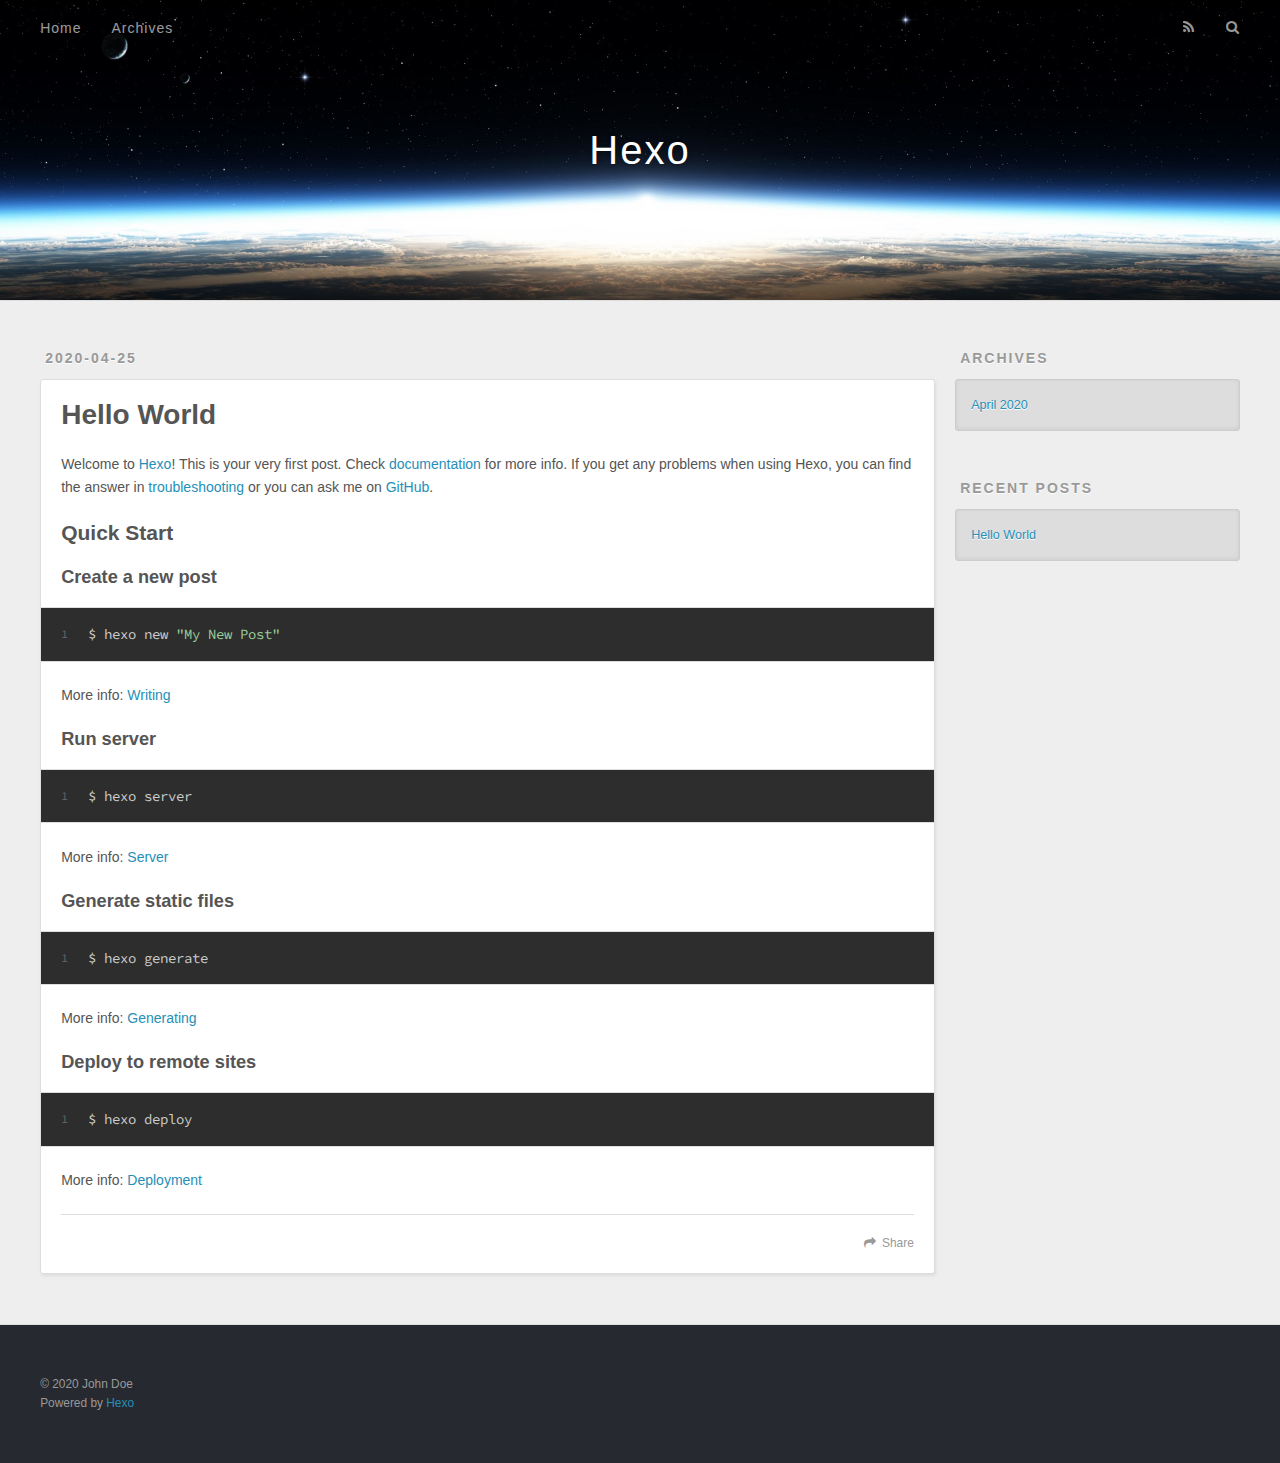
<file: index.html>
<!DOCTYPE html>
<html>
<head>
  <meta charset="utf-8">
  

  
  <title>Hexo</title>
  <meta name="viewport" content="width=device-width, initial-scale=1, maximum-scale=1">
  <meta property="og:type" content="website">
<meta property="og:title" content="Hexo">
<meta property="og:url" content="http://yoursite.com/index.html">
<meta property="og:site_name" content="Hexo">
<meta property="og:locale" content="en_US">
<meta property="article:author" content="John Doe">
<meta name="twitter:card" content="summary">
  
    <link rel="alternate" href="/atom.xml" title="Hexo" type="application/atom+xml">
  
  
    <link rel="icon" href="/favicon.png">
  
  
    <link href="//fonts.googleapis.com/css?family=Source+Code+Pro" rel="stylesheet" type="text/css">
  
  
<link rel="stylesheet" href="/css/style.css">

<meta name="generator" content="Hexo 4.2.0"></head>

<body>
  <div id="container">
    <div id="wrap">
      <header id="header">
  <div id="banner"></div>
  <div id="header-outer" class="outer">
    <div id="header-title" class="inner">
      <h1 id="logo-wrap">
        <a href="/" id="logo">Hexo</a>
      </h1>
      
    </div>
    <div id="header-inner" class="inner">
      <nav id="main-nav">
        <a id="main-nav-toggle" class="nav-icon"></a>
        
          <a class="main-nav-link" href="/">Home</a>
        
          <a class="main-nav-link" href="/archives">Archives</a>
        
      </nav>
      <nav id="sub-nav">
        
          <a id="nav-rss-link" class="nav-icon" href="/atom.xml" title="RSS Feed"></a>
        
        <a id="nav-search-btn" class="nav-icon" title="Search"></a>
      </nav>
      <div id="search-form-wrap">
        <form action="//google.com/search" method="get" accept-charset="UTF-8" class="search-form"><input type="search" name="q" class="search-form-input" placeholder="Search"><button type="submit" class="search-form-submit">&#xF002;</button><input type="hidden" name="sitesearch" value="http://yoursite.com"></form>
      </div>
    </div>
  </div>
</header>
      <div class="outer">
        <section id="main">
  
    <article id="post-hello-world" class="article article-type-post" itemscope itemprop="blogPost">
  <div class="article-meta">
    <a href="/2020/04/25/hello-world/" class="article-date">
  <time datetime="2020-04-25T09:31:07.252Z" itemprop="datePublished">2020-04-25</time>
</a>
    
  </div>
  <div class="article-inner">
    
    
      <header class="article-header">
        
  
    <h1 itemprop="name">
      <a class="article-title" href="/2020/04/25/hello-world/">Hello World</a>
    </h1>
  

      </header>
    
    <div class="article-entry" itemprop="articleBody">
      
        <p>Welcome to <a href="https://hexo.io/" target="_blank" rel="noopener">Hexo</a>! This is your very first post. Check <a href="https://hexo.io/docs/" target="_blank" rel="noopener">documentation</a> for more info. If you get any problems when using Hexo, you can find the answer in <a href="https://hexo.io/docs/troubleshooting.html" target="_blank" rel="noopener">troubleshooting</a> or you can ask me on <a href="https://github.com/hexojs/hexo/issues" target="_blank" rel="noopener">GitHub</a>.</p>
<h2 id="Quick-Start"><a href="#Quick-Start" class="headerlink" title="Quick Start"></a>Quick Start</h2><h3 id="Create-a-new-post"><a href="#Create-a-new-post" class="headerlink" title="Create a new post"></a>Create a new post</h3><figure class="highlight bash"><table><tr><td class="gutter"><pre><span class="line">1</span><br></pre></td><td class="code"><pre><span class="line">$ hexo new <span class="string">"My New Post"</span></span><br></pre></td></tr></table></figure>

<p>More info: <a href="https://hexo.io/docs/writing.html" target="_blank" rel="noopener">Writing</a></p>
<h3 id="Run-server"><a href="#Run-server" class="headerlink" title="Run server"></a>Run server</h3><figure class="highlight bash"><table><tr><td class="gutter"><pre><span class="line">1</span><br></pre></td><td class="code"><pre><span class="line">$ hexo server</span><br></pre></td></tr></table></figure>

<p>More info: <a href="https://hexo.io/docs/server.html" target="_blank" rel="noopener">Server</a></p>
<h3 id="Generate-static-files"><a href="#Generate-static-files" class="headerlink" title="Generate static files"></a>Generate static files</h3><figure class="highlight bash"><table><tr><td class="gutter"><pre><span class="line">1</span><br></pre></td><td class="code"><pre><span class="line">$ hexo generate</span><br></pre></td></tr></table></figure>

<p>More info: <a href="https://hexo.io/docs/generating.html" target="_blank" rel="noopener">Generating</a></p>
<h3 id="Deploy-to-remote-sites"><a href="#Deploy-to-remote-sites" class="headerlink" title="Deploy to remote sites"></a>Deploy to remote sites</h3><figure class="highlight bash"><table><tr><td class="gutter"><pre><span class="line">1</span><br></pre></td><td class="code"><pre><span class="line">$ hexo deploy</span><br></pre></td></tr></table></figure>

<p>More info: <a href="https://hexo.io/docs/one-command-deployment.html" target="_blank" rel="noopener">Deployment</a></p>

      
    </div>
    <footer class="article-footer">
      <a data-url="http://yoursite.com/2020/04/25/hello-world/" data-id="ck9ffz7z30000cq2w4kt07e3w" class="article-share-link">Share</a>
      
      
    </footer>
  </div>
  
</article>


  


</section>
        
          <aside id="sidebar">
  
    

  
    

  
    
  
    
  <div class="widget-wrap">
    <h3 class="widget-title">Archives</h3>
    <div class="widget">
      <ul class="archive-list"><li class="archive-list-item"><a class="archive-list-link" href="/archives/2020/04/">April 2020</a></li></ul>
    </div>
  </div>


  
    
  <div class="widget-wrap">
    <h3 class="widget-title">Recent Posts</h3>
    <div class="widget">
      <ul>
        
          <li>
            <a href="/2020/04/25/hello-world/">Hello World</a>
          </li>
        
      </ul>
    </div>
  </div>

  
</aside>
        
      </div>
      <footer id="footer">
  
  <div class="outer">
    <div id="footer-info" class="inner">
      &copy; 2020 John Doe<br>
      Powered by <a href="http://hexo.io/" target="_blank">Hexo</a>
    </div>
  </div>
</footer>
    </div>
    <nav id="mobile-nav">
  
    <a href="/" class="mobile-nav-link">Home</a>
  
    <a href="/archives" class="mobile-nav-link">Archives</a>
  
</nav>
    

<script src="//ajax.googleapis.com/ajax/libs/jquery/2.0.3/jquery.min.js"></script>


  
<link rel="stylesheet" href="/fancybox/jquery.fancybox.css">

  
<script src="/fancybox/jquery.fancybox.pack.js"></script>




<script src="/js/script.js"></script>




  </div>
</body>
</html>
</file>
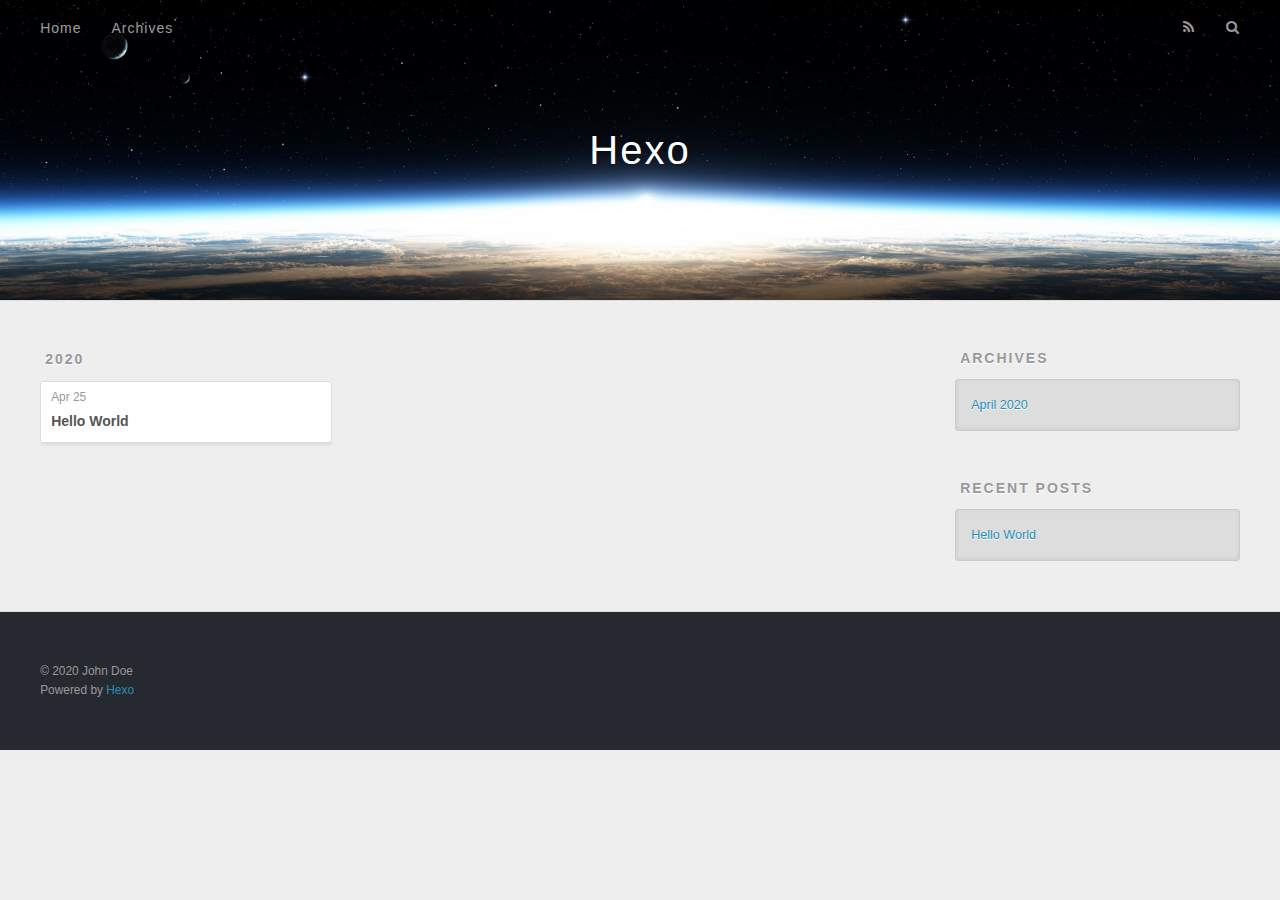
<file: archives/index.html>
<!DOCTYPE html>
<html>
<head>
  <meta charset="utf-8">
  

  
  <title>Archives | Hexo</title>
  <meta name="viewport" content="width=device-width, initial-scale=1, maximum-scale=1">
  <meta property="og:type" content="website">
<meta property="og:title" content="Hexo">
<meta property="og:url" content="http://yoursite.com/archives/index.html">
<meta property="og:site_name" content="Hexo">
<meta property="og:locale" content="en_US">
<meta property="article:author" content="John Doe">
<meta name="twitter:card" content="summary">
  
    <link rel="alternate" href="/atom.xml" title="Hexo" type="application/atom+xml">
  
  
    <link rel="icon" href="/favicon.png">
  
  
    <link href="//fonts.googleapis.com/css?family=Source+Code+Pro" rel="stylesheet" type="text/css">
  
  
<link rel="stylesheet" href="/css/style.css">

<meta name="generator" content="Hexo 4.2.0"></head>

<body>
  <div id="container">
    <div id="wrap">
      <header id="header">
  <div id="banner"></div>
  <div id="header-outer" class="outer">
    <div id="header-title" class="inner">
      <h1 id="logo-wrap">
        <a href="/" id="logo">Hexo</a>
      </h1>
      
    </div>
    <div id="header-inner" class="inner">
      <nav id="main-nav">
        <a id="main-nav-toggle" class="nav-icon"></a>
        
          <a class="main-nav-link" href="/">Home</a>
        
          <a class="main-nav-link" href="/archives">Archives</a>
        
      </nav>
      <nav id="sub-nav">
        
          <a id="nav-rss-link" class="nav-icon" href="/atom.xml" title="RSS Feed"></a>
        
        <a id="nav-search-btn" class="nav-icon" title="Search"></a>
      </nav>
      <div id="search-form-wrap">
        <form action="//google.com/search" method="get" accept-charset="UTF-8" class="search-form"><input type="search" name="q" class="search-form-input" placeholder="Search"><button type="submit" class="search-form-submit">&#xF002;</button><input type="hidden" name="sitesearch" value="http://yoursite.com"></form>
      </div>
    </div>
  </div>
</header>
      <div class="outer">
        <section id="main">
  
  
    
    
      
      
      <section class="archives-wrap">
        <div class="archive-year-wrap">
          <a href="/archives/2020" class="archive-year">2020</a>
        </div>
        <div class="archives">
    
    <article class="archive-article archive-type-post">
  <div class="archive-article-inner">
    <header class="archive-article-header">
      <a href="/2020/04/25/hello-world/" class="archive-article-date">
  <time datetime="2020-04-25T09:31:07.252Z" itemprop="datePublished">Apr 25</time>
</a>
      
  
    <h1 itemprop="name">
      <a class="archive-article-title" href="/2020/04/25/hello-world/">Hello World</a>
    </h1>
  

    </header>
  </div>
</article>
  
  
    </div></section>
  


</section>
        
          <aside id="sidebar">
  
    

  
    

  
    
  
    
  <div class="widget-wrap">
    <h3 class="widget-title">Archives</h3>
    <div class="widget">
      <ul class="archive-list"><li class="archive-list-item"><a class="archive-list-link" href="/archives/2020/04/">April 2020</a></li></ul>
    </div>
  </div>


  
    
  <div class="widget-wrap">
    <h3 class="widget-title">Recent Posts</h3>
    <div class="widget">
      <ul>
        
          <li>
            <a href="/2020/04/25/hello-world/">Hello World</a>
          </li>
        
      </ul>
    </div>
  </div>

  
</aside>
        
      </div>
      <footer id="footer">
  
  <div class="outer">
    <div id="footer-info" class="inner">
      &copy; 2020 John Doe<br>
      Powered by <a href="http://hexo.io/" target="_blank">Hexo</a>
    </div>
  </div>
</footer>
    </div>
    <nav id="mobile-nav">
  
    <a href="/" class="mobile-nav-link">Home</a>
  
    <a href="/archives" class="mobile-nav-link">Archives</a>
  
</nav>
    

<script src="//ajax.googleapis.com/ajax/libs/jquery/2.0.3/jquery.min.js"></script>


  
<link rel="stylesheet" href="/fancybox/jquery.fancybox.css">

  
<script src="/fancybox/jquery.fancybox.pack.js"></script>




<script src="/js/script.js"></script>




  </div>
</body>
</html>
</file>
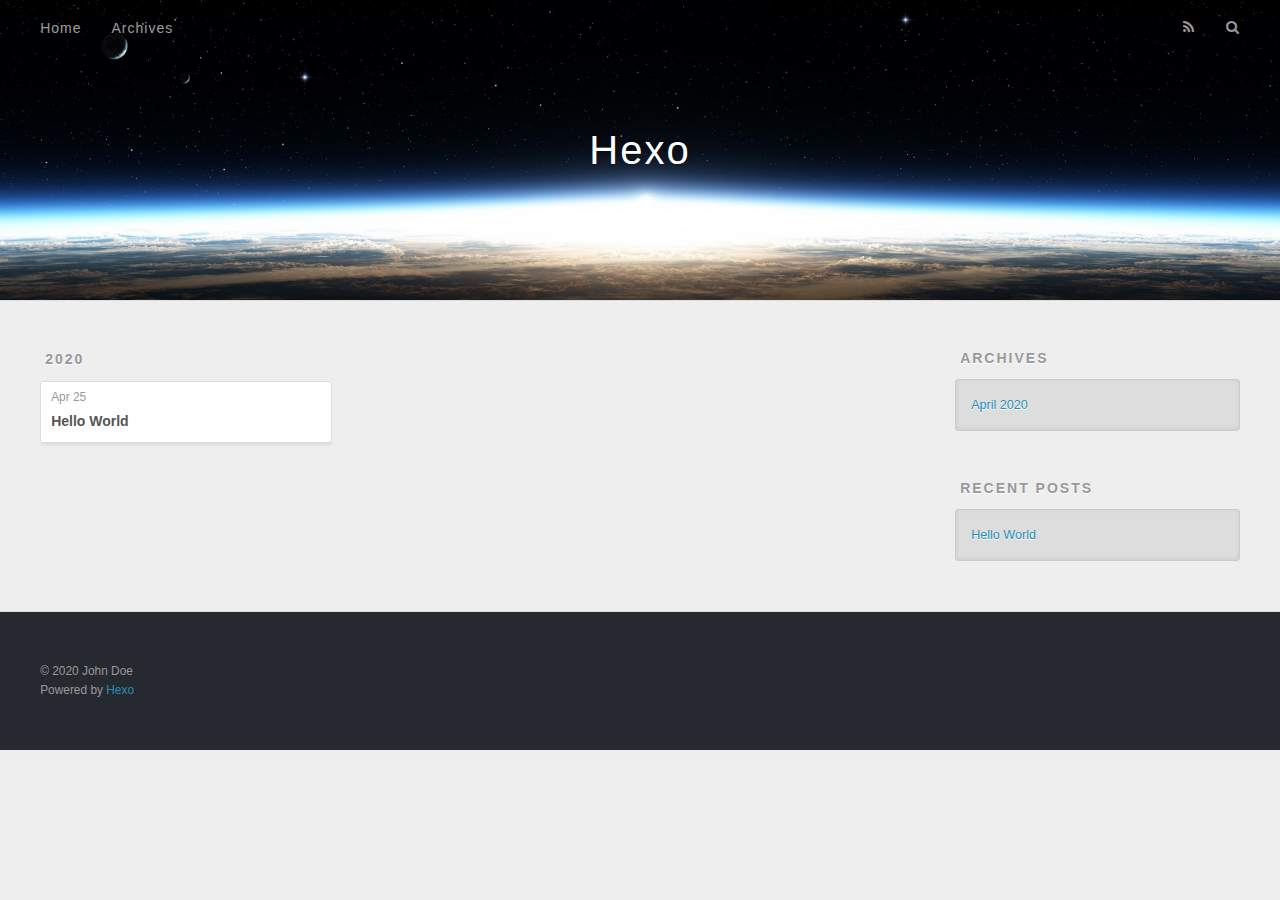
<file: archives/2020/index.html>
<!DOCTYPE html>
<html>
<head>
  <meta charset="utf-8">
  

  
  <title>Archives: 2020 | Hexo</title>
  <meta name="viewport" content="width=device-width, initial-scale=1, maximum-scale=1">
  <meta property="og:type" content="website">
<meta property="og:title" content="Hexo">
<meta property="og:url" content="http://yoursite.com/archives/2020/index.html">
<meta property="og:site_name" content="Hexo">
<meta property="og:locale" content="en_US">
<meta property="article:author" content="John Doe">
<meta name="twitter:card" content="summary">
  
    <link rel="alternate" href="/atom.xml" title="Hexo" type="application/atom+xml">
  
  
    <link rel="icon" href="/favicon.png">
  
  
    <link href="//fonts.googleapis.com/css?family=Source+Code+Pro" rel="stylesheet" type="text/css">
  
  
<link rel="stylesheet" href="/css/style.css">

<meta name="generator" content="Hexo 4.2.0"></head>

<body>
  <div id="container">
    <div id="wrap">
      <header id="header">
  <div id="banner"></div>
  <div id="header-outer" class="outer">
    <div id="header-title" class="inner">
      <h1 id="logo-wrap">
        <a href="/" id="logo">Hexo</a>
      </h1>
      
    </div>
    <div id="header-inner" class="inner">
      <nav id="main-nav">
        <a id="main-nav-toggle" class="nav-icon"></a>
        
          <a class="main-nav-link" href="/">Home</a>
        
          <a class="main-nav-link" href="/archives">Archives</a>
        
      </nav>
      <nav id="sub-nav">
        
          <a id="nav-rss-link" class="nav-icon" href="/atom.xml" title="RSS Feed"></a>
        
        <a id="nav-search-btn" class="nav-icon" title="Search"></a>
      </nav>
      <div id="search-form-wrap">
        <form action="//google.com/search" method="get" accept-charset="UTF-8" class="search-form"><input type="search" name="q" class="search-form-input" placeholder="Search"><button type="submit" class="search-form-submit">&#xF002;</button><input type="hidden" name="sitesearch" value="http://yoursite.com"></form>
      </div>
    </div>
  </div>
</header>
      <div class="outer">
        <section id="main">
  
  
    
    
      
      
      <section class="archives-wrap">
        <div class="archive-year-wrap">
          <a href="/archives/2020" class="archive-year">2020</a>
        </div>
        <div class="archives">
    
    <article class="archive-article archive-type-post">
  <div class="archive-article-inner">
    <header class="archive-article-header">
      <a href="/2020/04/25/hello-world/" class="archive-article-date">
  <time datetime="2020-04-25T09:31:07.252Z" itemprop="datePublished">Apr 25</time>
</a>
      
  
    <h1 itemprop="name">
      <a class="archive-article-title" href="/2020/04/25/hello-world/">Hello World</a>
    </h1>
  

    </header>
  </div>
</article>
  
  
    </div></section>
  


</section>
        
          <aside id="sidebar">
  
    

  
    

  
    
  
    
  <div class="widget-wrap">
    <h3 class="widget-title">Archives</h3>
    <div class="widget">
      <ul class="archive-list"><li class="archive-list-item"><a class="archive-list-link" href="/archives/2020/04/">April 2020</a></li></ul>
    </div>
  </div>


  
    
  <div class="widget-wrap">
    <h3 class="widget-title">Recent Posts</h3>
    <div class="widget">
      <ul>
        
          <li>
            <a href="/2020/04/25/hello-world/">Hello World</a>
          </li>
        
      </ul>
    </div>
  </div>

  
</aside>
        
      </div>
      <footer id="footer">
  
  <div class="outer">
    <div id="footer-info" class="inner">
      &copy; 2020 John Doe<br>
      Powered by <a href="http://hexo.io/" target="_blank">Hexo</a>
    </div>
  </div>
</footer>
    </div>
    <nav id="mobile-nav">
  
    <a href="/" class="mobile-nav-link">Home</a>
  
    <a href="/archives" class="mobile-nav-link">Archives</a>
  
</nav>
    

<script src="//ajax.googleapis.com/ajax/libs/jquery/2.0.3/jquery.min.js"></script>


  
<link rel="stylesheet" href="/fancybox/jquery.fancybox.css">

  
<script src="/fancybox/jquery.fancybox.pack.js"></script>




<script src="/js/script.js"></script>




  </div>
</body>
</html>
</file>
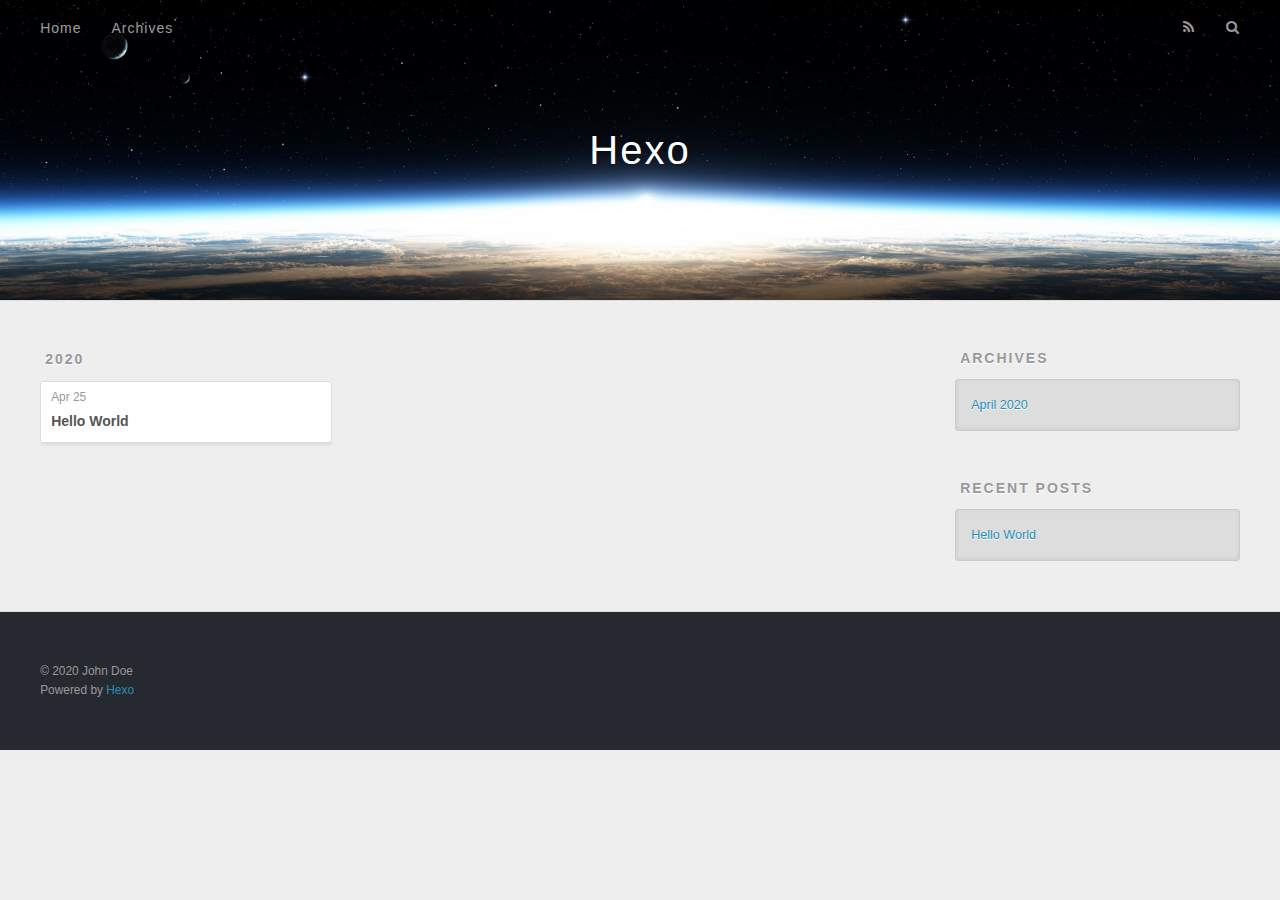
<file: archives/2020/04/index.html>
<!DOCTYPE html>
<html>
<head>
  <meta charset="utf-8">
  

  
  <title>Archives: 2020/4 | Hexo</title>
  <meta name="viewport" content="width=device-width, initial-scale=1, maximum-scale=1">
  <meta property="og:type" content="website">
<meta property="og:title" content="Hexo">
<meta property="og:url" content="http://yoursite.com/archives/2020/04/index.html">
<meta property="og:site_name" content="Hexo">
<meta property="og:locale" content="en_US">
<meta property="article:author" content="John Doe">
<meta name="twitter:card" content="summary">
  
    <link rel="alternate" href="/atom.xml" title="Hexo" type="application/atom+xml">
  
  
    <link rel="icon" href="/favicon.png">
  
  
    <link href="//fonts.googleapis.com/css?family=Source+Code+Pro" rel="stylesheet" type="text/css">
  
  
<link rel="stylesheet" href="/css/style.css">

<meta name="generator" content="Hexo 4.2.0"></head>

<body>
  <div id="container">
    <div id="wrap">
      <header id="header">
  <div id="banner"></div>
  <div id="header-outer" class="outer">
    <div id="header-title" class="inner">
      <h1 id="logo-wrap">
        <a href="/" id="logo">Hexo</a>
      </h1>
      
    </div>
    <div id="header-inner" class="inner">
      <nav id="main-nav">
        <a id="main-nav-toggle" class="nav-icon"></a>
        
          <a class="main-nav-link" href="/">Home</a>
        
          <a class="main-nav-link" href="/archives">Archives</a>
        
      </nav>
      <nav id="sub-nav">
        
          <a id="nav-rss-link" class="nav-icon" href="/atom.xml" title="RSS Feed"></a>
        
        <a id="nav-search-btn" class="nav-icon" title="Search"></a>
      </nav>
      <div id="search-form-wrap">
        <form action="//google.com/search" method="get" accept-charset="UTF-8" class="search-form"><input type="search" name="q" class="search-form-input" placeholder="Search"><button type="submit" class="search-form-submit">&#xF002;</button><input type="hidden" name="sitesearch" value="http://yoursite.com"></form>
      </div>
    </div>
  </div>
</header>
      <div class="outer">
        <section id="main">
  
  
    
    
      
      
      <section class="archives-wrap">
        <div class="archive-year-wrap">
          <a href="/archives/2020" class="archive-year">2020</a>
        </div>
        <div class="archives">
    
    <article class="archive-article archive-type-post">
  <div class="archive-article-inner">
    <header class="archive-article-header">
      <a href="/2020/04/25/hello-world/" class="archive-article-date">
  <time datetime="2020-04-25T09:31:07.252Z" itemprop="datePublished">Apr 25</time>
</a>
      
  
    <h1 itemprop="name">
      <a class="archive-article-title" href="/2020/04/25/hello-world/">Hello World</a>
    </h1>
  

    </header>
  </div>
</article>
  
  
    </div></section>
  


</section>
        
          <aside id="sidebar">
  
    

  
    

  
    
  
    
  <div class="widget-wrap">
    <h3 class="widget-title">Archives</h3>
    <div class="widget">
      <ul class="archive-list"><li class="archive-list-item"><a class="archive-list-link" href="/archives/2020/04/">April 2020</a></li></ul>
    </div>
  </div>


  
    
  <div class="widget-wrap">
    <h3 class="widget-title">Recent Posts</h3>
    <div class="widget">
      <ul>
        
          <li>
            <a href="/2020/04/25/hello-world/">Hello World</a>
          </li>
        
      </ul>
    </div>
  </div>

  
</aside>
        
      </div>
      <footer id="footer">
  
  <div class="outer">
    <div id="footer-info" class="inner">
      &copy; 2020 John Doe<br>
      Powered by <a href="http://hexo.io/" target="_blank">Hexo</a>
    </div>
  </div>
</footer>
    </div>
    <nav id="mobile-nav">
  
    <a href="/" class="mobile-nav-link">Home</a>
  
    <a href="/archives" class="mobile-nav-link">Archives</a>
  
</nav>
    

<script src="//ajax.googleapis.com/ajax/libs/jquery/2.0.3/jquery.min.js"></script>


  
<link rel="stylesheet" href="/fancybox/jquery.fancybox.css">

  
<script src="/fancybox/jquery.fancybox.pack.js"></script>




<script src="/js/script.js"></script>




  </div>
</body>
</html>
</file>
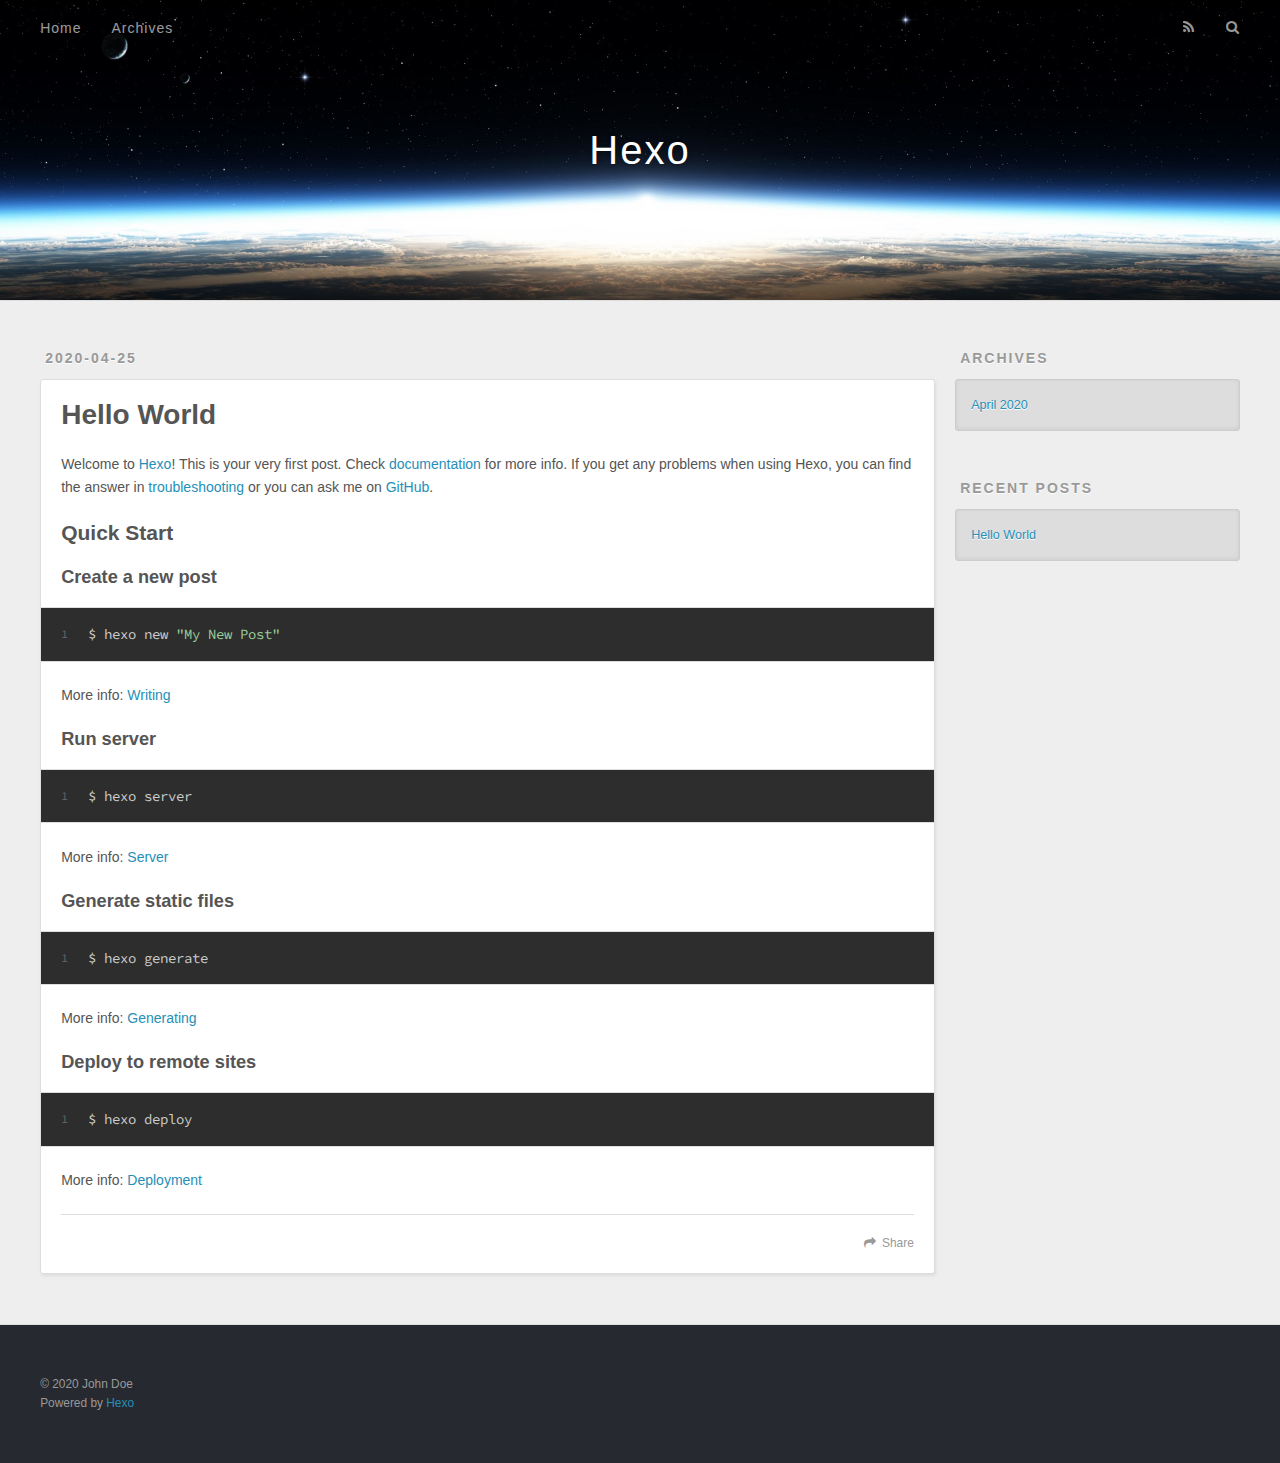
<file: 2020/04/25/hello-world/index.html>
<!DOCTYPE html>
<html>
<head>
  <meta charset="utf-8">
  

  
  <title>Hello World | Hexo</title>
  <meta name="viewport" content="width=device-width, initial-scale=1, maximum-scale=1">
  <meta name="description" content="Welcome to Hexo! This is your very first post. Check documentation for more info. If you get any problems when using Hexo, you can find the answer in troubleshooting or you can ask me on GitHub. Quick">
<meta property="og:type" content="article">
<meta property="og:title" content="Hello World">
<meta property="og:url" content="http://yoursite.com/2020/04/25/hello-world/index.html">
<meta property="og:site_name" content="Hexo">
<meta property="og:description" content="Welcome to Hexo! This is your very first post. Check documentation for more info. If you get any problems when using Hexo, you can find the answer in troubleshooting or you can ask me on GitHub. Quick">
<meta property="og:locale" content="en_US">
<meta property="article:published_time" content="2020-04-25T09:31:07.252Z">
<meta property="article:modified_time" content="2020-04-25T09:31:07.252Z">
<meta property="article:author" content="John Doe">
<meta name="twitter:card" content="summary">
  
    <link rel="alternate" href="/atom.xml" title="Hexo" type="application/atom+xml">
  
  
    <link rel="icon" href="/favicon.png">
  
  
    <link href="//fonts.googleapis.com/css?family=Source+Code+Pro" rel="stylesheet" type="text/css">
  
  
<link rel="stylesheet" href="/css/style.css">

<meta name="generator" content="Hexo 4.2.0"></head>

<body>
  <div id="container">
    <div id="wrap">
      <header id="header">
  <div id="banner"></div>
  <div id="header-outer" class="outer">
    <div id="header-title" class="inner">
      <h1 id="logo-wrap">
        <a href="/" id="logo">Hexo</a>
      </h1>
      
    </div>
    <div id="header-inner" class="inner">
      <nav id="main-nav">
        <a id="main-nav-toggle" class="nav-icon"></a>
        
          <a class="main-nav-link" href="/">Home</a>
        
          <a class="main-nav-link" href="/archives">Archives</a>
        
      </nav>
      <nav id="sub-nav">
        
          <a id="nav-rss-link" class="nav-icon" href="/atom.xml" title="RSS Feed"></a>
        
        <a id="nav-search-btn" class="nav-icon" title="Search"></a>
      </nav>
      <div id="search-form-wrap">
        <form action="//google.com/search" method="get" accept-charset="UTF-8" class="search-form"><input type="search" name="q" class="search-form-input" placeholder="Search"><button type="submit" class="search-form-submit">&#xF002;</button><input type="hidden" name="sitesearch" value="http://yoursite.com"></form>
      </div>
    </div>
  </div>
</header>
      <div class="outer">
        <section id="main"><article id="post-hello-world" class="article article-type-post" itemscope itemprop="blogPost">
  <div class="article-meta">
    <a href="/2020/04/25/hello-world/" class="article-date">
  <time datetime="2020-04-25T09:31:07.252Z" itemprop="datePublished">2020-04-25</time>
</a>
    
  </div>
  <div class="article-inner">
    
    
      <header class="article-header">
        
  
    <h1 class="article-title" itemprop="name">
      Hello World
    </h1>
  

      </header>
    
    <div class="article-entry" itemprop="articleBody">
      
        <p>Welcome to <a href="https://hexo.io/" target="_blank" rel="noopener">Hexo</a>! This is your very first post. Check <a href="https://hexo.io/docs/" target="_blank" rel="noopener">documentation</a> for more info. If you get any problems when using Hexo, you can find the answer in <a href="https://hexo.io/docs/troubleshooting.html" target="_blank" rel="noopener">troubleshooting</a> or you can ask me on <a href="https://github.com/hexojs/hexo/issues" target="_blank" rel="noopener">GitHub</a>.</p>
<h2 id="Quick-Start"><a href="#Quick-Start" class="headerlink" title="Quick Start"></a>Quick Start</h2><h3 id="Create-a-new-post"><a href="#Create-a-new-post" class="headerlink" title="Create a new post"></a>Create a new post</h3><figure class="highlight bash"><table><tr><td class="gutter"><pre><span class="line">1</span><br></pre></td><td class="code"><pre><span class="line">$ hexo new <span class="string">"My New Post"</span></span><br></pre></td></tr></table></figure>

<p>More info: <a href="https://hexo.io/docs/writing.html" target="_blank" rel="noopener">Writing</a></p>
<h3 id="Run-server"><a href="#Run-server" class="headerlink" title="Run server"></a>Run server</h3><figure class="highlight bash"><table><tr><td class="gutter"><pre><span class="line">1</span><br></pre></td><td class="code"><pre><span class="line">$ hexo server</span><br></pre></td></tr></table></figure>

<p>More info: <a href="https://hexo.io/docs/server.html" target="_blank" rel="noopener">Server</a></p>
<h3 id="Generate-static-files"><a href="#Generate-static-files" class="headerlink" title="Generate static files"></a>Generate static files</h3><figure class="highlight bash"><table><tr><td class="gutter"><pre><span class="line">1</span><br></pre></td><td class="code"><pre><span class="line">$ hexo generate</span><br></pre></td></tr></table></figure>

<p>More info: <a href="https://hexo.io/docs/generating.html" target="_blank" rel="noopener">Generating</a></p>
<h3 id="Deploy-to-remote-sites"><a href="#Deploy-to-remote-sites" class="headerlink" title="Deploy to remote sites"></a>Deploy to remote sites</h3><figure class="highlight bash"><table><tr><td class="gutter"><pre><span class="line">1</span><br></pre></td><td class="code"><pre><span class="line">$ hexo deploy</span><br></pre></td></tr></table></figure>

<p>More info: <a href="https://hexo.io/docs/one-command-deployment.html" target="_blank" rel="noopener">Deployment</a></p>

      
    </div>
    <footer class="article-footer">
      <a data-url="http://yoursite.com/2020/04/25/hello-world/" data-id="ck9ffz7z30000cq2w4kt07e3w" class="article-share-link">Share</a>
      
      
    </footer>
  </div>
  
    
  
</article>

</section>
        
          <aside id="sidebar">
  
    

  
    

  
    
  
    
  <div class="widget-wrap">
    <h3 class="widget-title">Archives</h3>
    <div class="widget">
      <ul class="archive-list"><li class="archive-list-item"><a class="archive-list-link" href="/archives/2020/04/">April 2020</a></li></ul>
    </div>
  </div>


  
    
  <div class="widget-wrap">
    <h3 class="widget-title">Recent Posts</h3>
    <div class="widget">
      <ul>
        
          <li>
            <a href="/2020/04/25/hello-world/">Hello World</a>
          </li>
        
      </ul>
    </div>
  </div>

  
</aside>
        
      </div>
      <footer id="footer">
  
  <div class="outer">
    <div id="footer-info" class="inner">
      &copy; 2020 John Doe<br>
      Powered by <a href="http://hexo.io/" target="_blank">Hexo</a>
    </div>
  </div>
</footer>
    </div>
    <nav id="mobile-nav">
  
    <a href="/" class="mobile-nav-link">Home</a>
  
    <a href="/archives" class="mobile-nav-link">Archives</a>
  
</nav>
    

<script src="//ajax.googleapis.com/ajax/libs/jquery/2.0.3/jquery.min.js"></script>


  
<link rel="stylesheet" href="/fancybox/jquery.fancybox.css">

  
<script src="/fancybox/jquery.fancybox.pack.js"></script>




<script src="/js/script.js"></script>




  </div>
</body>
</html>
</file>
<file: css/style.css>
body {
  width: 100%;
}
body:before,
body:after {
  content: "";
  display: table;
}
body:after {
  clear: both;
}
html,
body,
div,
span,
applet,
object,
iframe,
h1,
h2,
h3,
h4,
h5,
h6,
p,
blockquote,
pre,
a,
abbr,
acronym,
address,
big,
cite,
code,
del,
dfn,
em,
img,
ins,
kbd,
q,
s,
samp,
small,
strike,
strong,
sub,
sup,
tt,
var,
dl,
dt,
dd,
ol,
ul,
li,
fieldset,
form,
label,
legend,
table,
caption,
tbody,
tfoot,
thead,
tr,
th,
td {
  margin: 0;
  padding: 0;
  border: 0;
  outline: 0;
  font-weight: inherit;
  font-style: inherit;
  font-family: inherit;
  font-size: 100%;
  vertical-align: baseline;
}
body {
  line-height: 1;
  color: #000;
  background: #fff;
}
ol,
ul {
  list-style: none;
}
table {
  border-collapse: separate;
  border-spacing: 0;
  vertical-align: middle;
}
caption,
th,
td {
  text-align: left;
  font-weight: normal;
  vertical-align: middle;
}
a img {
  border: none;
}
input,
button {
  margin: 0;
  padding: 0;
}
input::-moz-focus-inner,
button::-moz-focus-inner {
  border: 0;
  padding: 0;
}
@font-face {
  font-family: FontAwesome;
  font-style: normal;
  font-weight: normal;
  src: url("fonts/fontawesome-webfont.eot?v=#4.0.3");
  src: url("fonts/fontawesome-webfont.eot?#iefix&v=#4.0.3") format("embedded-opentype"), url("fonts/fontawesome-webfont.woff?v=#4.0.3") format("woff"), url("fonts/fontawesome-webfont.ttf?v=#4.0.3") format("truetype"), url("fonts/fontawesome-webfont.svg#fontawesomeregular?v=#4.0.3") format("svg");
}
html,
body,
#container {
  height: 100%;
}
body {
  background: #eee;
  font: 14px -apple-system, BlinkMacSystemFont, "Segoe UI", "Roboto", "Oxygen", "Ubuntu", "Cantarell", "Fira Sans", "Droid Sans", "Helvetica Neue", sans-serif;
  -webkit-text-size-adjust: 100%;
}
.outer {
  max-width: 1220px;
  margin: 0 auto;
  padding: 0 20px;
}
.outer:before,
.outer:after {
  content: "";
  display: table;
}
.outer:after {
  clear: both;
}
.inner {
  display: inline;
  float: left;
  width: 98.33333333333333%;
  margin: 0 0.833333333333333%;
}
.left,
.alignleft {
  float: left;
}
.right,
.alignright {
  float: right;
}
.clear {
  clear: both;
}
#container {
  position: relative;
}
.mobile-nav-on {
  overflow: hidden;
}
#wrap {
  height: 100%;
  width: 100%;
  position: absolute;
  top: 0;
  left: 0;
  -webkit-transition: 0.2s ease-out;
  -moz-transition: 0.2s ease-out;
  -ms-transition: 0.2s ease-out;
  transition: 0.2s ease-out;
  z-index: 1;
  background: #eee;
}
.mobile-nav-on #wrap {
  left: 280px;
}
@media screen and (min-width: 768px) {
  #main {
    display: inline;
    float: left;
    width: 73.33333333333333%;
    margin: 0 0.833333333333333%;
  }
}
.article-date,
.article-category-link,
.archive-year,
.widget-title {
  text-decoration: none;
  text-transform: uppercase;
  letter-spacing: 2px;
  color: #999;
  margin-bottom: 1em;
  margin-left: 5px;
  line-height: 1em;
  text-shadow: 0 1px #fff;
  font-weight: bold;
}
.article-inner,
.archive-article-inner {
  background: #fff;
  -webkit-box-shadow: 1px 2px 3px #ddd;
  box-shadow: 1px 2px 3px #ddd;
  border: 1px solid #ddd;
  border-radius: 3px;
}
.article-entry h1,
.widget h1 {
  font-size: 2em;
}
.article-entry h2,
.widget h2 {
  font-size: 1.5em;
}
.article-entry h3,
.widget h3 {
  font-size: 1.3em;
}
.article-entry h4,
.widget h4 {
  font-size: 1.2em;
}
.article-entry h5,
.widget h5 {
  font-size: 1em;
}
.article-entry h6,
.widget h6 {
  font-size: 1em;
  color: #999;
}
.article-entry hr,
.widget hr {
  border: 1px dashed #ddd;
}
.article-entry strong,
.widget strong {
  font-weight: bold;
}
.article-entry em,
.widget em,
.article-entry cite,
.widget cite {
  font-style: italic;
}
.article-entry sup,
.widget sup,
.article-entry sub,
.widget sub {
  font-size: 0.75em;
  line-height: 0;
  position: relative;
  vertical-align: baseline;
}
.article-entry sup,
.widget sup {
  top: -0.5em;
}
.article-entry sub,
.widget sub {
  bottom: -0.2em;
}
.article-entry small,
.widget small {
  font-size: 0.85em;
}
.article-entry acronym,
.widget acronym,
.article-entry abbr,
.widget abbr {
  border-bottom: 1px dotted;
}
.article-entry ul,
.widget ul,
.article-entry ol,
.widget ol,
.article-entry dl,
.widget dl {
  margin: 0 20px;
  line-height: 1.6em;
}
.article-entry ul ul,
.widget ul ul,
.article-entry ol ul,
.widget ol ul,
.article-entry ul ol,
.widget ul ol,
.article-entry ol ol,
.widget ol ol {
  margin-top: 0;
  margin-bottom: 0;
}
.article-entry ul,
.widget ul {
  list-style: disc;
}
.article-entry ol,
.widget ol {
  list-style: decimal;
}
.article-entry dt,
.widget dt {
  font-weight: bold;
}
#header {
  height: 300px;
  position: relative;
  border-bottom: 1px solid #ddd;
}
#header:before,
#header:after {
  content: "";
  position: absolute;
  left: 0;
  right: 0;
  height: 40px;
}
#header:before {
  top: 0;
  background: -webkit-linear-gradient(rgba(0,0,0,0.2), transparent);
  background: -moz-linear-gradient(rgba(0,0,0,0.2), transparent);
  background: -ms-linear-gradient(rgba(0,0,0,0.2), transparent);
  background: linear-gradient(rgba(0,0,0,0.2), transparent);
}
#header:after {
  bottom: 0;
  background: -webkit-linear-gradient(transparent, rgba(0,0,0,0.2));
  background: -moz-linear-gradient(transparent, rgba(0,0,0,0.2));
  background: -ms-linear-gradient(transparent, rgba(0,0,0,0.2));
  background: linear-gradient(transparent, rgba(0,0,0,0.2));
}
#header-outer {
  height: 100%;
  position: relative;
}
#header-inner {
  position: relative;
  overflow: hidden;
}
#banner {
  position: absolute;
  top: 0;
  left: 0;
  width: 100%;
  height: 100%;
  background: url("images/banner.jpg") center #000;
  -webkit-background-size: cover;
  -moz-background-size: cover;
  background-size: cover;
  z-index: -1;
}
#header-title {
  text-align: center;
  height: 40px;
  position: absolute;
  top: 50%;
  left: 0;
  margin-top: -20px;
}
#logo,
#subtitle {
  text-decoration: none;
  color: #fff;
  font-weight: 300;
  text-shadow: 0 1px 4px rgba(0,0,0,0.3);
}
#logo {
  font-size: 40px;
  line-height: 40px;
  letter-spacing: 2px;
}
#subtitle {
  font-size: 16px;
  line-height: 16px;
  letter-spacing: 1px;
}
#subtitle-wrap {
  margin-top: 16px;
}
#main-nav {
  float: left;
  margin-left: -15px;
}
.nav-icon,
.main-nav-link {
  float: left;
  color: #fff;
  opacity: 0.6;
  text-decoration: none;
  text-shadow: 0 1px rgba(0,0,0,0.2);
  -webkit-transition: opacity 0.2s;
  -moz-transition: opacity 0.2s;
  -ms-transition: opacity 0.2s;
  transition: opacity 0.2s;
  display: block;
  padding: 20px 15px;
}
.nav-icon:hover,
.main-nav-link:hover {
  opacity: 1;
}
.nav-icon {
  font-family: FontAwesome;
  text-align: center;
  font-size: 14px;
  width: 14px;
  height: 14px;
  padding: 20px 15px;
  position: relative;
  cursor: pointer;
}
.main-nav-link {
  font-weight: 300;
  letter-spacing: 1px;
}
@media screen and (max-width: 479px) {
  .main-nav-link {
    display: none;
  }
}
#main-nav-toggle {
  display: none;
}
#main-nav-toggle:before {
  content: "\f0c9";
}
@media screen and (max-width: 479px) {
  #main-nav-toggle {
    display: block;
  }
}
#sub-nav {
  float: right;
  margin-right: -15px;
}
#nav-rss-link:before {
  content: "\f09e";
}
#nav-search-btn:before {
  content: "\f002";
}
#search-form-wrap {
  position: absolute;
  top: 15px;
  width: 150px;
  height: 30px;
  right: -150px;
  opacity: 0;
  -webkit-transition: 0.2s ease-out;
  -moz-transition: 0.2s ease-out;
  -ms-transition: 0.2s ease-out;
  transition: 0.2s ease-out;
}
#search-form-wrap.on {
  opacity: 1;
  right: 0;
}
@media screen and (max-width: 479px) {
  #search-form-wrap {
    width: 100%;
    right: -100%;
  }
}
.search-form {
  position: absolute;
  top: 0;
  left: 0;
  right: 0;
  background: #fff;
  padding: 5px 15px;
  border-radius: 15px;
  -webkit-box-shadow: 0 0 10px rgba(0,0,0,0.3);
  box-shadow: 0 0 10px rgba(0,0,0,0.3);
}
.search-form-input {
  border: none;
  background: none;
  color: #555;
  width: 100%;
  font: 13px -apple-system, BlinkMacSystemFont, "Segoe UI", "Roboto", "Oxygen", "Ubuntu", "Cantarell", "Fira Sans", "Droid Sans", "Helvetica Neue", sans-serif;
  outline: none;
}
.search-form-input::-webkit-search-results-decoration,
.search-form-input::-webkit-search-cancel-button {
  -webkit-appearance: none;
}
.search-form-submit {
  position: absolute;
  top: 50%;
  right: 10px;
  margin-top: -7px;
  font: 13px FontAwesome;
  border: none;
  background: none;
  color: #bbb;
  cursor: pointer;
}
.search-form-submit:hover,
.search-form-submit:focus {
  color: #777;
}
.article {
  margin: 50px 0;
}
.article-inner {
  overflow: hidden;
}
.article-meta:before,
.article-meta:after {
  content: "";
  display: table;
}
.article-meta:after {
  clear: both;
}
.article-date {
  float: left;
}
.article-category {
  float: left;
  line-height: 1em;
  color: #ccc;
  text-shadow: 0 1px #fff;
  margin-left: 8px;
}
.article-category:before {
  content: "\2022";
}
.article-category-link {
  margin: 0 12px 1em;
}
.article-header {
  padding: 20px 20px 0;
}
.article-title {
  text-decoration: none;
  font-size: 2em;
  font-weight: bold;
  color: #555;
  line-height: 1.1em;
  -webkit-transition: color 0.2s;
  -moz-transition: color 0.2s;
  -ms-transition: color 0.2s;
  transition: color 0.2s;
}
a.article-title:hover {
  color: #258fb8;
}
.article-entry {
  color: #555;
  padding: 0 20px;
}
.article-entry:before,
.article-entry:after {
  content: "";
  display: table;
}
.article-entry:after {
  clear: both;
}
.article-entry p,
.article-entry table {
  line-height: 1.6em;
  margin: 1.6em 0;
}
.article-entry h1,
.article-entry h2,
.article-entry h3,
.article-entry h4,
.article-entry h5,
.article-entry h6 {
  font-weight: bold;
}
.article-entry h1,
.article-entry h2,
.article-entry h3,
.article-entry h4,
.article-entry h5,
.article-entry h6 {
  line-height: 1.1em;
  margin: 1.1em 0;
}
.article-entry a {
  color: #258fb8;
  text-decoration: none;
}
.article-entry a:hover {
  text-decoration: underline;
}
.article-entry ul,
.article-entry ol,
.article-entry dl {
  margin-top: 1.6em;
  margin-bottom: 1.6em;
}
.article-entry img,
.article-entry video {
  max-width: 100%;
  height: auto;
  display: block;
  margin: auto;
}
.article-entry iframe {
  border: none;
}
.article-entry table {
  width: 100%;
  border-collapse: collapse;
  border-spacing: 0;
}
.article-entry th {
  font-weight: bold;
  border-bottom: 3px solid #ddd;
  padding-bottom: 0.5em;
}
.article-entry td {
  border-bottom: 1px solid #ddd;
  padding: 10px 0;
}
.article-entry blockquote {
  font-family: Georgia, "Times New Roman", serif;
  font-size: 1.4em;
  margin: 1.6em 20px;
  text-align: center;
}
.article-entry blockquote footer {
  font-size: 14px;
  margin: 1.6em 0;
  font-family: -apple-system, BlinkMacSystemFont, "Segoe UI", "Roboto", "Oxygen", "Ubuntu", "Cantarell", "Fira Sans", "Droid Sans", "Helvetica Neue", sans-serif;
}
.article-entry blockquote footer cite:before {
  content: "—";
  padding: 0 0.5em;
}
.article-entry .pullquote {
  text-align: left;
  width: 45%;
  margin: 0;
}
.article-entry .pullquote.left {
  margin-left: 0.5em;
  margin-right: 1em;
}
.article-entry .pullquote.right {
  margin-right: 0.5em;
  margin-left: 1em;
}
.article-entry .caption {
  color: #999;
  display: block;
  font-size: 0.9em;
  margin-top: 0.5em;
  position: relative;
  text-align: center;
}
.article-entry .video-container {
  position: relative;
  padding-top: 56.25%;
  height: 0;
  overflow: hidden;
}
.article-entry .video-container iframe,
.article-entry .video-container object,
.article-entry .video-container embed {
  position: absolute;
  top: 0;
  left: 0;
  width: 100%;
  height: 100%;
  margin-top: 0;
}
.article-more-link a {
  display: inline-block;
  line-height: 1em;
  padding: 6px 15px;
  border-radius: 15px;
  background: #eee;
  color: #999;
  text-shadow: 0 1px #fff;
  text-decoration: none;
}
.article-more-link a:hover {
  background: #258fb8;
  color: #fff;
  text-decoration: none;
  text-shadow: 0 1px #1e7293;
}
.article-footer {
  font-size: 0.85em;
  line-height: 1.6em;
  border-top: 1px solid #ddd;
  padding-top: 1.6em;
  margin: 0 20px 20px;
}
.article-footer:before,
.article-footer:after {
  content: "";
  display: table;
}
.article-footer:after {
  clear: both;
}
.article-footer a {
  color: #999;
  text-decoration: none;
}
.article-footer a:hover {
  color: #555;
}
.article-tag-list-item {
  float: left;
  margin-right: 10px;
}
.article-tag-list-link:before {
  content: "#";
}
.article-comment-link {
  float: right;
}
.article-comment-link:before {
  content: "\f075";
  font-family: FontAwesome;
  padding-right: 8px;
}
.article-share-link {
  cursor: pointer;
  float: right;
  margin-left: 20px;
}
.article-share-link:before {
  content: "\f064";
  font-family: FontAwesome;
  padding-right: 6px;
}
#article-nav {
  position: relative;
}
#article-nav:before,
#article-nav:after {
  content: "";
  display: table;
}
#article-nav:after {
  clear: both;
}
@media screen and (min-width: 768px) {
  #article-nav {
    margin: 50px 0;
  }
  #article-nav:before {
    width: 8px;
    height: 8px;
    position: absolute;
    top: 50%;
    left: 50%;
    margin-top: -4px;
    margin-left: -4px;
    content: "";
    border-radius: 50%;
    background: #ddd;
    -webkit-box-shadow: 0 1px 2px #fff;
    box-shadow: 0 1px 2px #fff;
  }
}
.article-nav-link-wrap {
  text-decoration: none;
  text-shadow: 0 1px #fff;
  color: #999;
  -webkit-box-sizing: border-box;
  -moz-box-sizing: border-box;
  box-sizing: border-box;
  margin-top: 50px;
  text-align: center;
  display: block;
}
.article-nav-link-wrap:hover {
  color: #555;
}
@media screen and (min-width: 768px) {
  .article-nav-link-wrap {
    width: 50%;
    margin-top: 0;
  }
}
@media screen and (min-width: 768px) {
  #article-nav-newer {
    float: left;
    text-align: right;
    padding-right: 20px;
  }
}
@media screen and (min-width: 768px) {
  #article-nav-older {
    float: right;
    text-align: left;
    padding-left: 20px;
  }
}
.article-nav-caption {
  text-transform: uppercase;
  letter-spacing: 2px;
  color: #ddd;
  line-height: 1em;
  font-weight: bold;
}
#article-nav-newer .article-nav-caption {
  margin-right: -2px;
}
.article-nav-title {
  font-size: 0.85em;
  line-height: 1.6em;
  margin-top: 0.5em;
}
.article-share-box {
  position: absolute;
  display: none;
  background: #fff;
  -webkit-box-shadow: 1px 2px 10px rgba(0,0,0,0.2);
  box-shadow: 1px 2px 10px rgba(0,0,0,0.2);
  border-radius: 3px;
  margin-left: -145px;
  overflow: hidden;
  z-index: 1;
}
.article-share-box.on {
  display: block;
}
.article-share-input {
  width: 100%;
  background: none;
  -webkit-box-sizing: border-box;
  -moz-box-sizing: border-box;
  box-sizing: border-box;
  font: 14px -apple-system, BlinkMacSystemFont, "Segoe UI", "Roboto", "Oxygen", "Ubuntu", "Cantarell", "Fira Sans", "Droid Sans", "Helvetica Neue", sans-serif;
  padding: 0 15px;
  color: #555;
  outline: none;
  border: 1px solid #ddd;
  border-radius: 3px 3px 0 0;
  height: 36px;
  line-height: 36px;
}
.article-share-links {
  background: #eee;
}
.article-share-links:before,
.article-share-links:after {
  content: "";
  display: table;
}
.article-share-links:after {
  clear: both;
}
.article-share-twitter,
.article-share-facebook,
.article-share-pinterest,
.article-share-google {
  width: 50px;
  height: 36px;
  display: block;
  float: left;
  position: relative;
  color: #999;
  text-shadow: 0 1px #fff;
}
.article-share-twitter:before,
.article-share-facebook:before,
.article-share-pinterest:before,
.article-share-google:before {
  font-size: 20px;
  font-family: FontAwesome;
  width: 20px;
  height: 20px;
  position: absolute;
  top: 50%;
  left: 50%;
  margin-top: -10px;
  margin-left: -10px;
  text-align: center;
}
.article-share-twitter:hover,
.article-share-facebook:hover,
.article-share-pinterest:hover,
.article-share-google:hover {
  color: #fff;
}
.article-share-twitter:before {
  content: "\f099";
}
.article-share-twitter:hover {
  background: #00aced;
  text-shadow: 0 1px #008abe;
}
.article-share-facebook:before {
  content: "\f09a";
}
.article-share-facebook:hover {
  background: #3b5998;
  text-shadow: 0 1px #2f477a;
}
.article-share-pinterest:before {
  content: "\f0d2";
}
.article-share-pinterest:hover {
  background: #cb2027;
  text-shadow: 0 1px #a21a1f;
}
.article-share-google:before {
  content: "\f0d5";
}
.article-share-google:hover {
  background: #dd4b39;
  text-shadow: 0 1px #be3221;
}
.article-gallery {
  background: #000;
  position: relative;
}
.article-gallery-photos {
  position: relative;
  overflow: hidden;
}
.article-gallery-img {
  display: none;
  max-width: 100%;
}
.article-gallery-img:first-child {
  display: block;
}
.article-gallery-img.loaded {
  position: absolute;
  display: block;
}
.article-gallery-img img {
  display: block;
  max-width: 100%;
  margin: 0 auto;
}
#comments {
  background: #fff;
  -webkit-box-shadow: 1px 2px 3px #ddd;
  box-shadow: 1px 2px 3px #ddd;
  padding: 20px;
  border: 1px solid #ddd;
  border-radius: 3px;
  margin: 50px 0;
}
#comments a {
  color: #258fb8;
}
.archives-wrap {
  margin: 50px 0;
}
.archives:before,
.archives:after {
  content: "";
  display: table;
}
.archives:after {
  clear: both;
}
.archive-year-wrap {
  margin-bottom: 1em;
}
.archives {
  -webkit-column-gap: 10px;
  -moz-column-gap: 10px;
  column-gap: 10px;
}
@media screen and (min-width: 480px) and (max-width: 767px) {
  .archives {
    -webkit-column-count: 2;
    -moz-column-count: 2;
    column-count: 2;
  }
}
@media screen and (min-width: 768px) {
  .archives {
    -webkit-column-count: 3;
    -moz-column-count: 3;
    column-count: 3;
  }
}
.archive-article {
  -webkit-column-break-inside: avoid;
  page-break-inside: avoid;
  overflow: hidden;
  break-inside: avoid-column;
}
.archive-article-inner {
  padding: 10px;
  margin-bottom: 15px;
}
.archive-article-title {
  text-decoration: none;
  font-weight: bold;
  color: #555;
  -webkit-transition: color 0.2s;
  -moz-transition: color 0.2s;
  -ms-transition: color 0.2s;
  transition: color 0.2s;
  line-height: 1.6em;
}
.archive-article-title:hover {
  color: #258fb8;
}
.archive-article-footer {
  margin-top: 1em;
}
.archive-article-date {
  color: #999;
  text-decoration: none;
  font-size: 0.85em;
  line-height: 1em;
  margin-bottom: 0.5em;
  display: block;
}
#page-nav {
  margin: 50px auto;
  background: #fff;
  -webkit-box-shadow: 1px 2px 3px #ddd;
  box-shadow: 1px 2px 3px #ddd;
  border: 1px solid #ddd;
  border-radius: 3px;
  text-align: center;
  color: #999;
  overflow: hidden;
}
#page-nav:before,
#page-nav:after {
  content: "";
  display: table;
}
#page-nav:after {
  clear: both;
}
#page-nav a,
#page-nav span {
  padding: 10px 20px;
  line-height: 1;
  height: 2ex;
}
#page-nav a {
  color: #999;
  text-decoration: none;
}
#page-nav a:hover {
  background: #999;
  color: #fff;
}
#page-nav .prev {
  float: left;
}
#page-nav .next {
  float: right;
}
#page-nav .page-number {
  display: inline-block;
}
@media screen and (max-width: 479px) {
  #page-nav .page-number {
    display: none;
  }
}
#page-nav .current {
  color: #555;
  font-weight: bold;
}
#page-nav .space {
  color: #ddd;
}
#footer {
  background: #262a30;
  padding: 50px 0;
  border-top: 1px solid #ddd;
  color: #999;
}
#footer a {
  color: #258fb8;
  text-decoration: none;
}
#footer a:hover {
  text-decoration: underline;
}
#footer-info {
  line-height: 1.6em;
  font-size: 0.85em;
}
.article-entry pre,
.article-entry .highlight {
  background: #2d2d2d;
  margin: 0 -20px;
  padding: 15px 20px;
  border-style: solid;
  border-color: #ddd;
  border-width: 1px 0;
  overflow: auto;
  color: #ccc;
  line-height: 22.400000000000002px;
}
.article-entry .highlight .gutter pre,
.article-entry .gist .gist-file .gist-data .line-numbers {
  color: #666;
  font-size: 0.85em;
}
.article-entry pre,
.article-entry code {
  font-family: "Source Code Pro", Consolas, Monaco, Menlo, Consolas, monospace;
}
.article-entry code {
  background: #eee;
  text-shadow: 0 1px #fff;
  padding: 0 0.3em;
}
.article-entry pre code {
  background: none;
  text-shadow: none;
  padding: 0;
}
.article-entry .highlight pre {
  border: none;
  margin: 0;
  padding: 0;
}
.article-entry .highlight table {
  margin: 0;
  width: auto;
}
.article-entry .highlight td {
  border: none;
  padding: 0;
}
.article-entry .highlight figcaption {
  font-size: 0.85em;
  color: #999;
  line-height: 1em;
  margin-bottom: 1em;
}
.article-entry .highlight figcaption:before,
.article-entry .highlight figcaption:after {
  content: "";
  display: table;
}
.article-entry .highlight figcaption:after {
  clear: both;
}
.article-entry .highlight figcaption a {
  float: right;
}
.article-entry .highlight .gutter pre {
  text-align: right;
  padding-right: 20px;
}
.article-entry .highlight .line {
  height: 22.400000000000002px;
}
.article-entry .highlight .line.marked {
  background: #515151;
}
.article-entry .gist {
  margin: 0 -20px;
  border-style: solid;
  border-color: #ddd;
  border-width: 1px 0;
  background: #2d2d2d;
  padding: 15px 20px 15px 0;
}
.article-entry .gist .gist-file {
  border: none;
  font-family: "Source Code Pro", Consolas, Monaco, Menlo, Consolas, monospace;
  margin: 0;
}
.article-entry .gist .gist-file .gist-data {
  background: none;
  border: none;
}
.article-entry .gist .gist-file .gist-data .line-numbers {
  background: none;
  border: none;
  padding: 0 20px 0 0;
}
.article-entry .gist .gist-file .gist-data .line-data {
  padding: 0 !important;
}
.article-entry .gist .gist-file .highlight {
  margin: 0;
  padding: 0;
  border: none;
}
.article-entry .gist .gist-file .gist-meta {
  background: #2d2d2d;
  color: #999;
  font: 0.85em -apple-system, BlinkMacSystemFont, "Segoe UI", "Roboto", "Oxygen", "Ubuntu", "Cantarell", "Fira Sans", "Droid Sans", "Helvetica Neue", sans-serif;
  text-shadow: 0 0;
  padding: 0;
  margin-top: 1em;
  margin-left: 20px;
}
.article-entry .gist .gist-file .gist-meta a {
  color: #258fb8;
  font-weight: normal;
}
.article-entry .gist .gist-file .gist-meta a:hover {
  text-decoration: underline;
}
pre .comment,
pre .title {
  color: #999;
}
pre .variable,
pre .attribute,
pre .tag,
pre .regexp,
pre .ruby .constant,
pre .xml .tag .title,
pre .xml .pi,
pre .xml .doctype,
pre .html .doctype,
pre .css .id,
pre .css .class,
pre .css .pseudo {
  color: #f2777a;
}
pre .number,
pre .preprocessor,
pre .built_in,
pre .literal,
pre .params,
pre .constant {
  color: #f99157;
}
pre .class,
pre .ruby .class .title,
pre .css .rules .attribute {
  color: #9c9;
}
pre .string,
pre .value,
pre .inheritance,
pre .header,
pre .ruby .symbol,
pre .xml .cdata {
  color: #9c9;
}
pre .css .hexcolor {
  color: #6cc;
}
pre .function,
pre .python .decorator,
pre .python .title,
pre .ruby .function .title,
pre .ruby .title .keyword,
pre .perl .sub,
pre .javascript .title,
pre .coffeescript .title {
  color: #69c;
}
pre .keyword,
pre .javascript .function {
  color: #c9c;
}
@media screen and (max-width: 479px) {
  #mobile-nav {
    position: absolute;
    top: 0;
    left: 0;
    width: 280px;
    height: 100%;
    background: #191919;
    border-right: 1px solid #fff;
  }
}
@media screen and (max-width: 479px) {
  .mobile-nav-link {
    display: block;
    color: #999;
    text-decoration: none;
    padding: 15px 20px;
    font-weight: bold;
  }
  .mobile-nav-link:hover {
    color: #fff;
  }
}
@media screen and (min-width: 768px) {
  #sidebar {
    display: inline;
    float: left;
    width: 23.333333333333332%;
    margin: 0 0.833333333333333%;
  }
}
.widget-wrap {
  margin: 50px 0;
}
.widget {
  color: #777;
  text-shadow: 0 1px #fff;
  background: #ddd;
  -webkit-box-shadow: 0 -1px 4px #ccc inset;
  box-shadow: 0 -1px 4px #ccc inset;
  border: 1px solid #ccc;
  padding: 15px;
  border-radius: 3px;
}
.widget a {
  color: #258fb8;
  text-decoration: none;
}
.widget a:hover {
  text-decoration: underline;
}
.widget ul ul,
.widget ol ul,
.widget dl ul,
.widget ul ol,
.widget ol ol,
.widget dl ol,
.widget ul dl,
.widget ol dl,
.widget dl dl {
  margin-left: 15px;
  list-style: disc;
}
.widget {
  line-height: 1.6em;
  word-wrap: break-word;
  font-size: 0.9em;
}
.widget ul,
.widget ol {
  list-style: none;
  margin: 0;
}
.widget ul ul,
.widget ol ul,
.widget ul ol,
.widget ol ol {
  margin: 0 20px;
}
.widget ul ul,
.widget ol ul {
  list-style: disc;
}
.widget ul ol,
.widget ol ol {
  list-style: decimal;
}
.category-list-count,
.tag-list-count,
.archive-list-count {
  padding-left: 5px;
  color: #999;
  font-size: 0.85em;
}
.category-list-count:before,
.tag-list-count:before,
.archive-list-count:before {
  content: "(";
}
.category-list-count:after,
.tag-list-count:after,
.archive-list-count:after {
  content: ")";
}
.tagcloud a {
  margin-right: 5px;
  display: inline-block;
}
</file>
